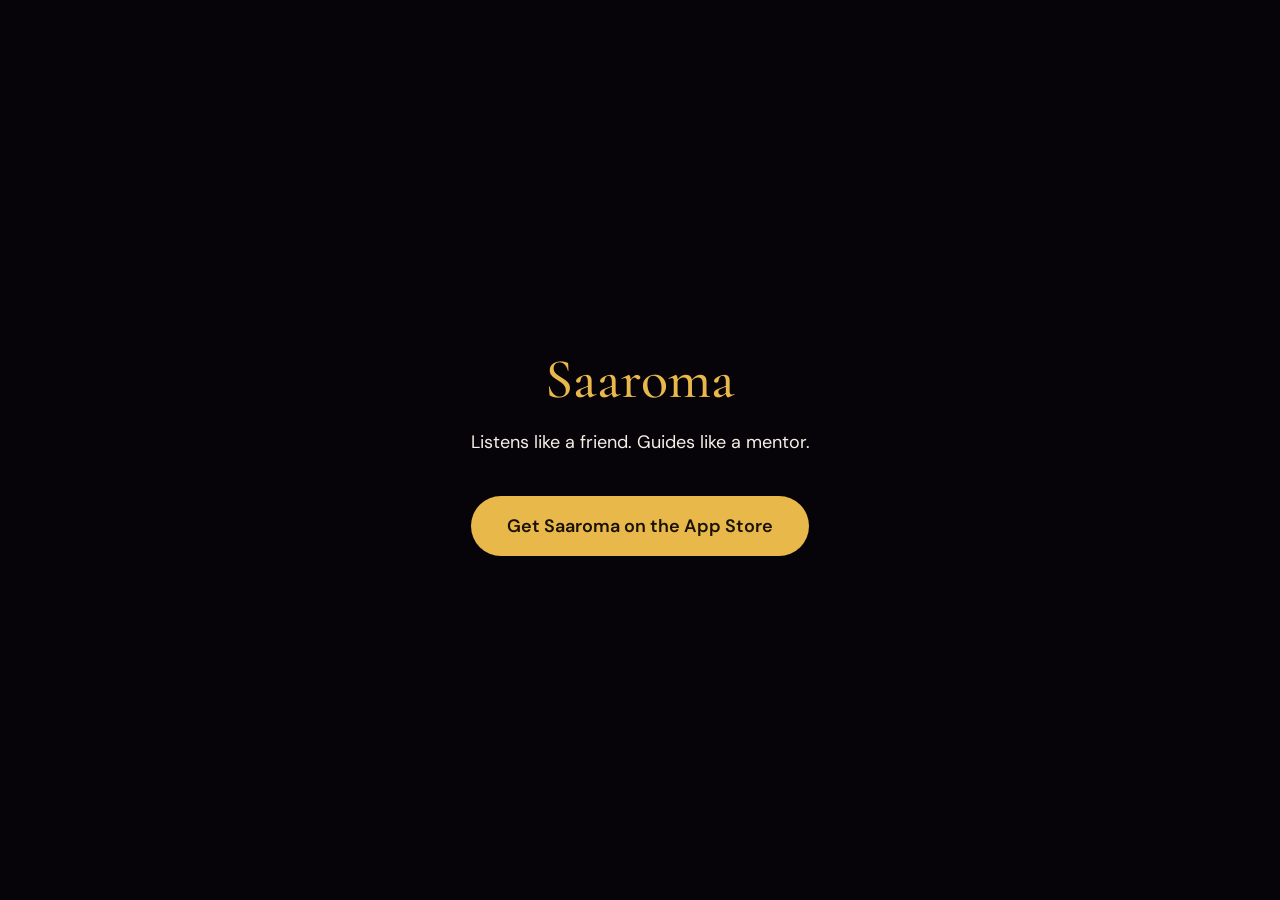
<file: ios/index.html>
<!DOCTYPE html>
<html lang="en">
<head>
<meta charset="utf-8">
<meta name="viewport" content="width=device-width, initial-scale=1">
<title>Saaroma for iPhone</title>
<meta name="robots" content="noindex">
<link rel="preconnect" href="https://fonts.googleapis.com">
<link href="https://fonts.googleapis.com/css2?family=DM+Sans:opsz,wght@9..40,300;9..40,400;9..40,500;9..40,600;9..40,700&display=swap" rel="stylesheet">
<link href="https://fonts.googleapis.com/css2?family=Cormorant+Garamond:wght@500&display=swap" rel="stylesheet">
<style>
  html, body { margin: 0; min-height: 100%; background: #060409; }
  body {
    min-height: 100vh;
    display: flex;
    flex-direction: column;
    align-items: center;
    justify-content: center;
    text-align: center;
    padding: 32px 20px;
    box-sizing: border-box;
    font-family: "DM Sans", system-ui, sans-serif;
  }
  h1 {
    margin: 0 0 16px;
    font-family: "Cormorant Garamond", Georgia, serif;
    font-weight: 500;
    font-size: 56px;
    color: #e8b84b;
  }
  p {
    margin: 0 0 40px;
    font-size: 18px;
    line-height: 1.5;
    color: #f4f0e8;
  }
  .cta {
    display: inline-block;
    background: #e8b84b;
    color: #1a1208;
    font-family: "DM Sans", system-ui, sans-serif;
    font-weight: 600;
    font-size: 18px;
    text-decoration: none;
    padding: 18px 36px;
    border-radius: 999px;
  }
  .cta:hover { filter: brightness(1.06); }
</style>
</head>
<body>
<h1>Saaroma</h1>
<p>Listens like a friend. Guides like a mentor.</p>
<a class="cta" href="https://apps.apple.com/app/apple-store/id6772710631?pt=128915609&amp;ct=meta-ad1-why&amp;mt=8">Get Saaroma on the App Store</a>
<script>
  if (/iPhone|iPad|iPod/.test(navigator.userAgent) && location.href.indexOf("?stay") === -1) {
    location.replace("https://apps.apple.com/app/apple-store/id6772710631?pt=128915609&ct=meta-ad1-why&mt=8");
  }
</script>
</body>
</html>
</file>
